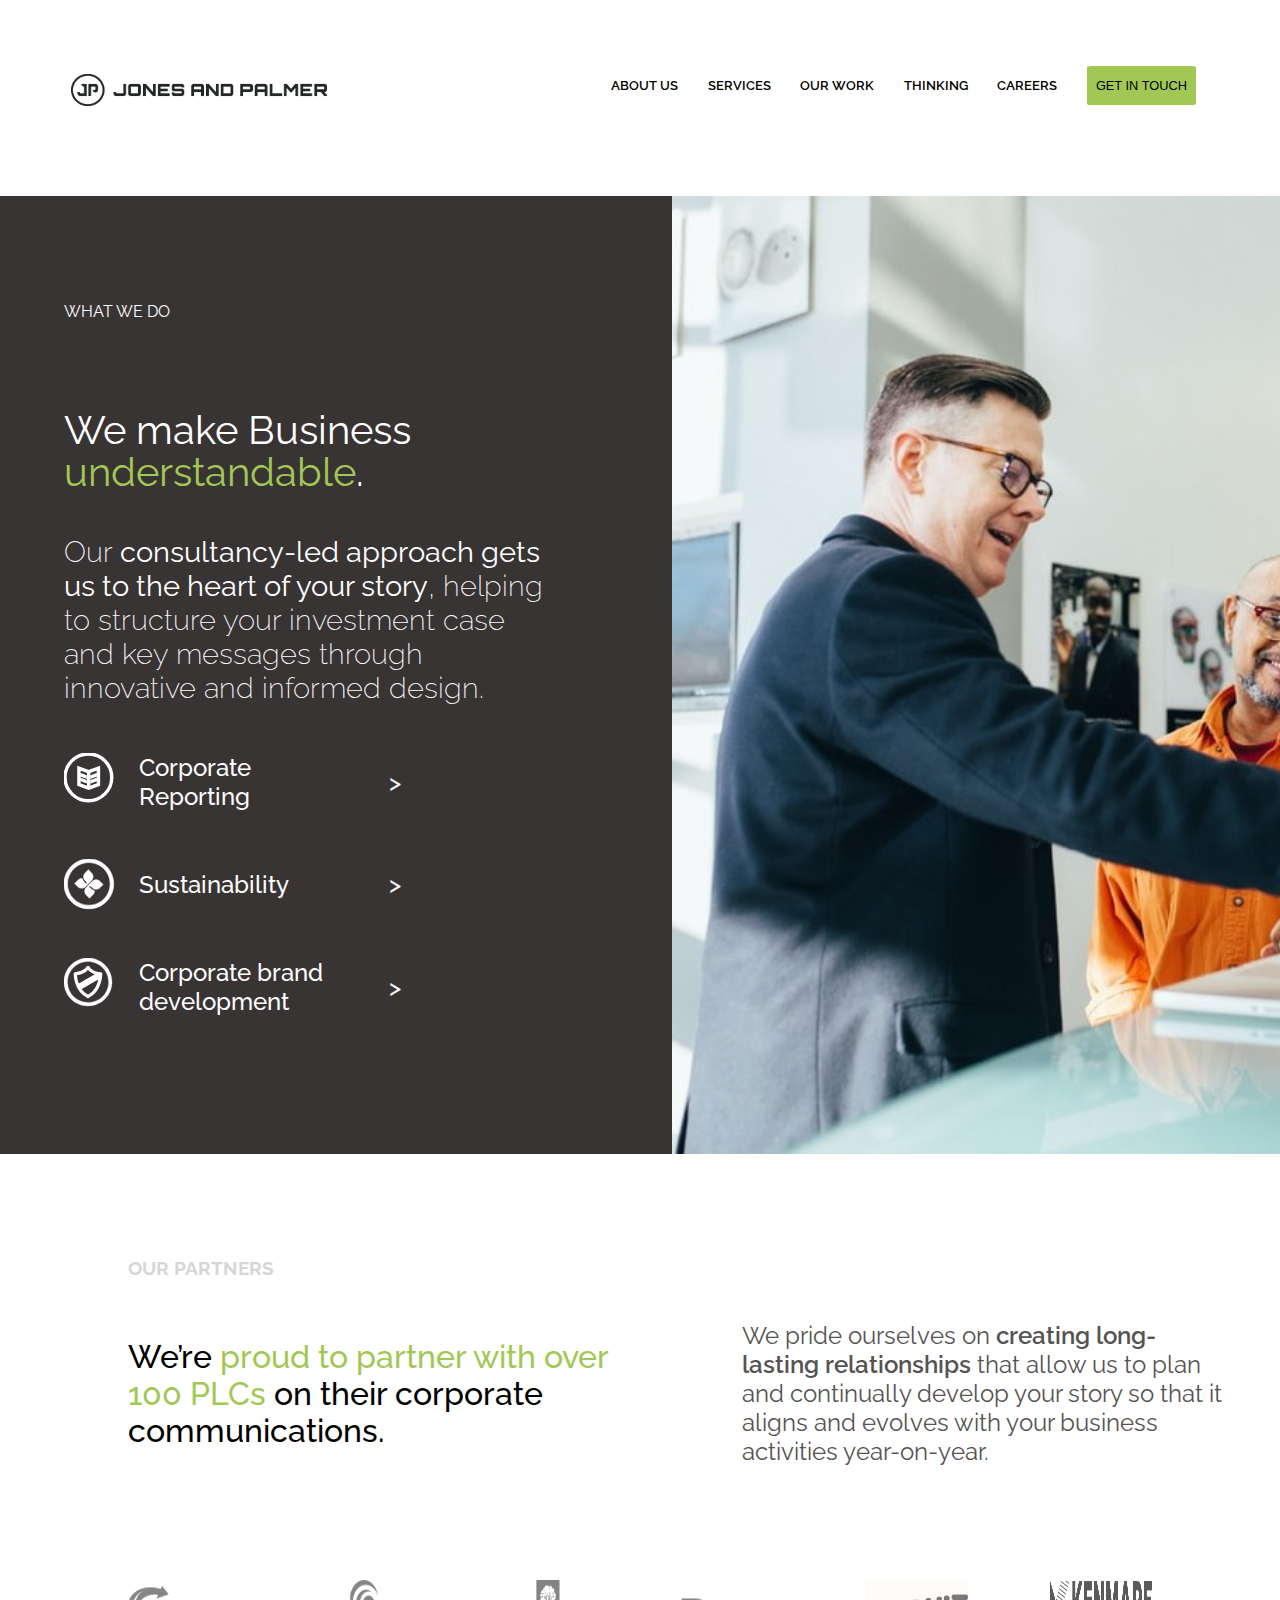
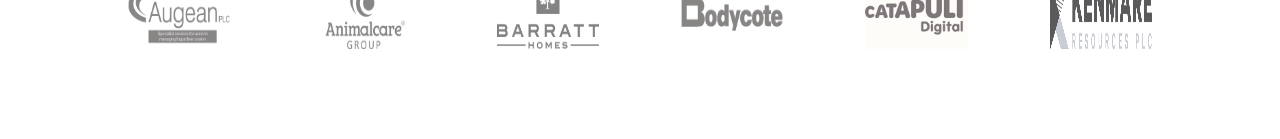
<file: index.html>
<!DOCTYPE html>
<html lang="en">

<head>
    <meta charset="UTF-8">
    <meta http-equiv="X-UA-Compatible" content="IE=edge">
    <meta name="viewport" content="width=device-width, initial-scale=1.0">
    <link rel="stylesheet" href="https://cdnjs.cloudflare.com/ajax/libs/font-awesome/4.7.0/css/font-awesome.min.css">

    <link rel="stylesheet" href="style.css">
    <title>Jones and Plamer</title>
</head>

<body>
    <header>
        <img src="imgs/log2.jpg">
        <nav>
            <a href="">ABOUT US</a>
            <div class="subnav"><a href="">SERVICES</a>
                <div class="subnav-content">
                    <a href="" class="empty-subnav">cxcxc</a>
                    <a href="">Corporate Reporting</a>
                    <a href="">Sustainability</a>
                    <a href="">Corporate brand development</a>
                </div>
            </div>

            <!-- <li><a href="">SERVICES</a></li> -->
            <a href="">OUR WORK</a>
            <a href="">THINKING</a>
            <!-- <a href="">CAREERS</a> -->
            <div class="subnav"><a href="">CAREERS</a>
                <div class="subnav-content">
                    <a href="" class="empty-subnav">cxcxc</a>
                    <a href="">Corporate </a>
                    <a href="">Communications</a>
                    <a href="">Consultant</a>
                </div>
            </div>

            <a href=""><button class="getintouch"> GET IN TOUCH</button></a>

        </nav>
    </header>


    <main>
        <div class="left-side">
            <p style="padding-bottom: 5vh;">WHAT WE DO</p>
            <p style="font-size: 2.5em;">We make Business</p>
            <p style=" margin-top: -5vh; color: #A1C854; font-size: 2.5em;">understandable<span
                    style="color: white;">.</span>
            </p>
            <p class="para-2-left-main">
                Our <span style="font-weight: 400 ;">consultancy-led approach gets us to the heart of your
                    story</span>, helping to structure your investment
                case and key messages through innovative and informed design.
            </p>
            <div class="container-icons">
                <div class="rows-icon">
                    <svg version="1.1" xmlns="http://www.w3.org/2000/svg" xmlns:xlink="http://www.w3.org/1999/xlink"
                        x="0px" y="0px" viewBox="0 0 1050 1050" xml:space="preserve">
                        <g>
                            <path
                                d="M442.9,496.8l-75.7-27.6v-21.4l75.7,27.6V496.8z M442.9,570.3l-75.7-27.6v21.4l75.7,27.6V570.3z M569.9,496.8l75.7-27.6v-21.4l-75.7,27.6V496.8z M569.9,591.7l75.7-27.6v-21.4l-75.7,27.6V591.7z M990,500c0-270.2-219.8-490-490-490C229.8,10,10,229.8,10,500c0,270.2,219.8,490,490,490C770.2,990,990,770.2,990,500z M969.8,500c0,259-210.7,469.8-469.8,469.8C241,969.8,30.2,759,30.2,500C30.2,241,241,30.2,500,30.2C759,30.2,969.8,241,969.8,500z M716.8,296.1v359.1l-210.3,76.6l-210.4-76.6V296.1l210.4,76.5L716.8,296.1z M316.3,641.1l180,65.5v-316l-180-65.5V641.1z M696.5,325l-180,65.5v316l180-65.5V325z"
                                stroke-width="50" />
                        </g>
                    </svg>
                    <p class="text-beside-logs">Corporate Reporting</p>
                    <p class="arrow"> ></p>
                </div>

                <div class="rows-icon">
                    <svg version="1.1" id="Layer_1" xmlns="http://www.w3.org/2000/svg"
                        xmlns:xlink="http://www.w3.org/1999/xlink" x="0px" y="0px" viewBox="0 0 80 80"
                        style="enable-background:new 0 0 97.7 97.7;" xml:space="preserve">
                        <path class="st0" d="M38.8,77.8c21.5,0,38.8-17.4,38.8-38.9S60.3,0,38.8,0S0,17.4,0,38.9S17.4,77.8,38.8,77.8 M38.8,72.3
                   c-18.4,0-33.4-15-33.4-33.4s15-33.4,33.4-33.4s33.4,15,33.4,33.4S57.3,72.3,38.8,72.3" />
                        <path class="st0" d="M44,35.1l-9,9c-3.4,3.4-3.4,8.9,0,12.3l4.8,4.8L45,56c1.8-1.8,2.6-4.2,2.5-6.5c-1.9-0.5-3.8-1.4-5.3-3L38.6,43
                   c1-1,2.6-1,3.7,0l1.7,1.7c3.4,3.4,8.9,3.4,12.3,0l4.8-4.8l-4.8-4.8C52.9,31.7,47.4,31.7,44,35.1 M42.8,33.9c3.4-3.4,3.4-8.9,0-12.3
                   L38,16.9l-4.8,4.8c-3.4,3.4-3.4,8.9,0,12.3l1.7,1.7c1,1,1,2.6,0,3.7l-3.5-3.5c-1.5-1.5-2.5-3.4-3-5.3c-2.3-0.1-4.8,0.7-6.5,2.5
                   l-5.2,5.2l4.8,4.8c3.4,3.4,8.9,3.4,12.3,0L42.8,33.9z" />
                    </svg>

                    <p class="text-beside-logs">Sustainability</p>
                    <p class="arrow"> ></p>
                </div>

                <div class="rows-icon">
                    <svg version="1.1" id="Layer_1" xmlns="http://www.w3.org/2000/svg"
                        xmlns:xlink="http://www.w3.org/1999/xlink" x="0px" y="0px" width="30px" height="30px"
                        viewBox="0 0 32 32" style="enable-background:new 0 0 32 32;" xml:space="preserve">
                        <g id="branding">
                            <path class="st0"
                                d="M15,23.548c-2.084-1.048-3.588-2.58-4.672-4.236l11.904-6.992C21.728,15.508,20.12,20.968,15,23.548 M15,6.724
                       c0.752,0.896,2.516,2.616,5.392,3.324l-11.404,6.7c-1.124-2.732-1.38-5.344-1.436-6.396C11.664,10.14,14.08,7.82,15,6.724
                        M22.976,9.352c-5.076-0.036-7.452-3.588-7.552-3.736C15.332,5.472,15.172,5.384,15,5.384s-0.332,0.088-0.424,0.232
                       c-0.024,0.036-2.452,3.7-7.552,3.736c-0.276,0.004-0.5,0.224-0.504,0.504c0,0.108-0.008,2.716,0.992,5.84
                       c1.336,4.168,3.848,7.236,7.268,8.872c0.068,0.032,0.144,0.048,0.22,0.048s0.148-0.016,0.22-0.048
                       c3.42-1.636,5.936-4.704,7.268-8.872c1-3.124,0.992-5.732,0.992-5.84C23.476,9.576,23.252,9.356,22.976,9.352" />
                            <path class="st0" d="M15,0C6.7,0,0,6.7,0,15s6.7,15,15,15s15-6.7,15-15S23.3,0,15,0 M15,2.2c7.1,0,12.9,5.8,12.9,12.9
                       S22.1,27.8,15,27.8S2.2,22.1,2.2,15S7.9,2.2,15,2.2" stroke-width="0.2" />
                        </g>
                    </svg>
                    <p class="text-beside-logs">Corporate brand development</p>
                    <p class="arrow"> ></p>
                </div>
            </div>
        </div>
        <div class="right-side">
            <!-- <img src="imgs/fig_main.jpg" alt="Image of two men looking using laptop"> -->
        </div>


    </main>
    <h3 style="margin-left:10%; margin-top:8%; color:#D7D6D6 ;">OUR PARTNERS</h3>
    <div class="container2">
        <P>
            We’re <span style="color:#A1C854 ;"> proud to partner with over 100 PLCs</span> on their corporate
            communications.
        </P>
        <P style="font-weight: 400">
            We pride ourselves on <span style="font-weight: 600">creating long-lasting relationships </span> that allow
            us to plan and continually develop your
            story so that it aligns and evolves with your business activities year-on-year.
        </P>
    </div>

    <footer>
        <img src="imgs/logos_augean.png">
        <img src="imgs/logos_animalcarev2.png">
        <img src="imgs/Barratt-Homes.jpg">
        <img src="imgs/logos_bodycote.png">
        <img src="imgs/digital-catapult-logo-vector.png">
        <img src="imgs/1280px-Kenmare_Resources_logo.svg.png">
    </footer>
</body>

</html>
</file>
<file: style.css>
@import url('https://fonts.googleapis.com/css2?family=Raleway:ital,wght@0,100;0,200;0,300;0,400;0,500;1,100;1,200;1,300;1,400&display=swap');

body {
    padding: 0;
    margin: 0;
    font-family: Raleway, sans-serif;

}

header {
    display: flex;
    direction: row;
    /* border: 2px solid red; */
    justify-content: space-around;
    align-content: center;
    height: 20vh;
    font-weight: 600;
}

header img {
    width: 20vw;
    height: 2.5vw;
    align-self: center;
    margin-right: 10vw;
}




nav a {
    text-decoration: none;
    color: black;
    list-style-type: none;
    align-self: center;
    margin: 0 1em;
    font-size: 1vw;

}



nav {
    align-self: center;
    /* border: 2px solid red; */
    overflow: hidden;
}

nav a:hover {
    color: #A1C854;
    cursor: context-menu;
}

.subnav {
    display: inline-block;
    /* border: 2px solid red; */
    height: 3vw;
    vertical-align: auto;

}

.subnav-content {
    display: none;
    position: sticky;
    float: left;
    top: 0;
    z-index: 0;

}

.subnav:hover .subnav-content,
.subnav-content:hover .subnav-content {
    display: flex;
    flex-direction: column;
    overflow: hidden;
    position: absolute;
    z-index: 1;
    margin-left: 0;
    width: 15%;
    font-weight: 300;
    padding-left: 20px;
    margin-top: 2em;
    top: 10vh;

}

.subnav-content a {
    background-color: #393434;
    width: 100%;
    border-bottom: 1px solid #D7D6D6;
    text-align: left;
    color: #D7D6D6;
    height: 2vh;
    padding: 20px;


}


.empty-subnav {
    visibility: hidden;
    background-color: white;
    /* border: 2px solid red; */
    /* padding-top: -10vh; */
}

.empty-subnav a {
    visibility: hidden;
    background-color: rgb(49, 30, 30);
    /* border: 2px solid red; */
}

main {
    display: flex;
    direction: row;
    margin-top: 1em;
    width: 100%;

}


.getintouch {
    width: 8.5vw;
    height: 3vw;
    align-self: center;
    background-color: #A1C854;
    border-radius: 4%;
    border: 0;
    font-size: 1vw;

}

.getintouch:hover {
    background-color: #393434;
    color: #A1C854;
}

.left-side {
    width: 50%;
    background-color: #393434;
    color: white;
    padding-left: 5vw;
    padding-top: 10vh;
    padding-bottom: 10vh;

}

.right-side {
    background-image: url(imgs/fig_main.jpg);
    background-repeat: no-repeat;
    background-size: cover;
    width: 50%;

}

.para-2-left-main {
    font-size: 1.8em;
    font-weight: 200;
    padding-right: 10vw;
    text-align: left;
}





.rows-icon {
    display: flex;
    flex-direction: row;
    justify-content: left;
    margin: 3em 0;
    /* border: 2px solid red; */
    width: 35vw;
}


.report-logo:hover,
svg:hover {
    background-color: pink;
    fill: #A1C854;
    stroke: #A1C854;

}



svg {
    fill: white;
    stroke: white;
    width: 4vw;
    height: 4vw;
    align-items: center;
}

.rows-icon:hover svg,
.rows-icon:hover p {
    fill: #A1C854;
    stroke: #A1C854;
    /* border: 2px solid red; */
    color: #A1C854;
}

.rows-icon:hover .arrow {
    margin-left: 2em;
    /* border: 2px solid red; */
    transition-duration: .3s;
}

.rows-icon p {
    align-self: center;
    font-size: 1.5em;
    font-weight: 500;
    margin: 0 1em;
    text-align: left;
}


.text-beside-logs {
    width: 45%;
}

.container2 {
    display: flex;
    flex-direction: row;
    justify-content: left;
}


.container2 p {
    align-self: center;
    font-size: 2em;
    font-weight: 500;
    margin-left: 10%;
    text-align: left;
    width: 38vw;
}

.container2 p:nth-child(2) {
    font-size: 1.5em;
    color: #565353;


}

footer img {
    width: 10%;
}

footer {
    display: flex;
    flex-direction: row;
    justify-content: space-between;
    margin: 10vh 10vw;
}
</file>
